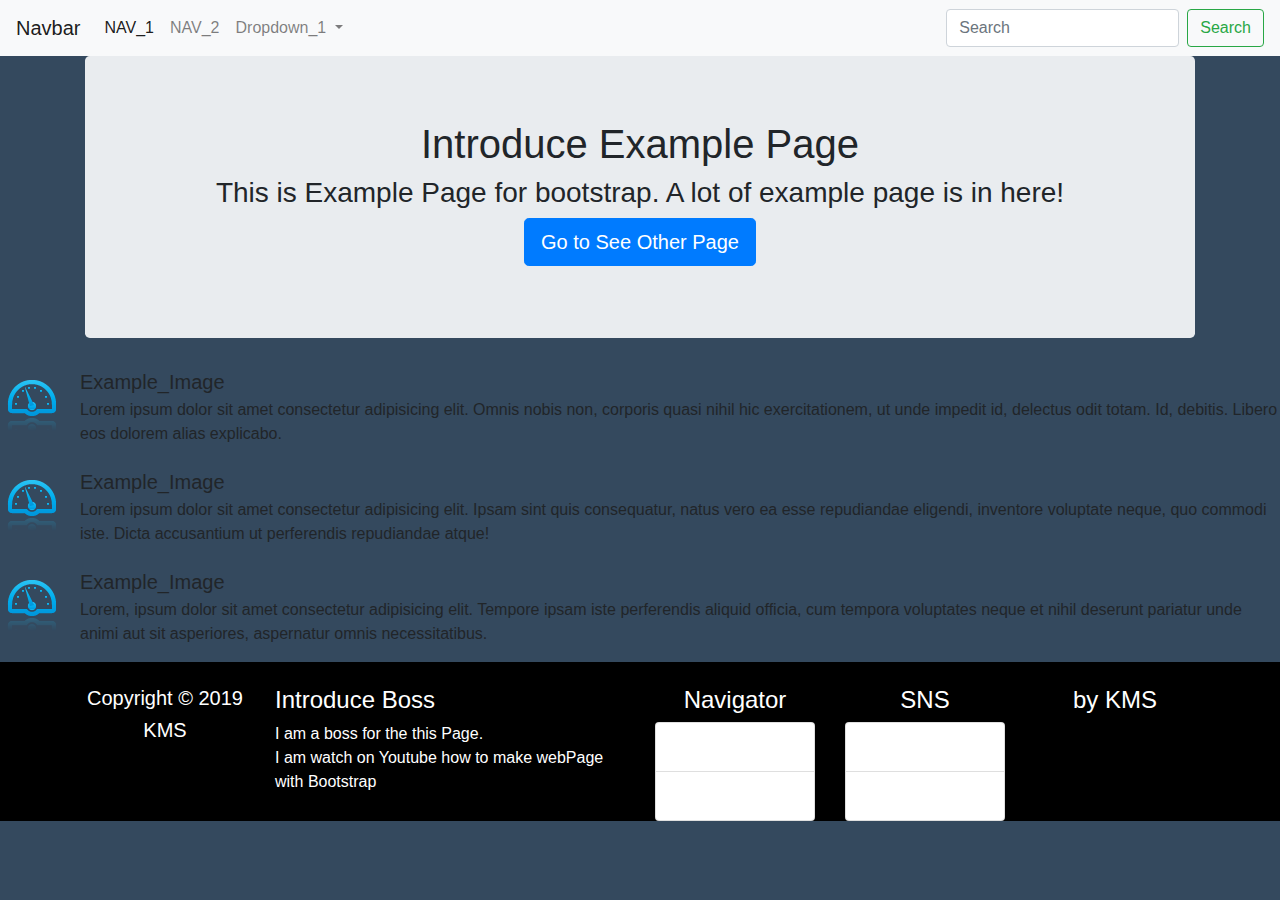
<file: Example/index.html>
<!DOCTYPE html>
<html lang="en">

<head>
    <meta charset="UTF-8">
    <meta name="viewport" content="width=device-width, initial-scale=1.0">
    <link rel="stylesheet" href="css/bootstrap.css">
    <link rel="stylesheet" type="text/css" href="self.css">
    <title>Example</title>
</head>

<body style="background: #34495e;">
    <nav class="navbar navbar-expand-lg navbar-light bg-light">
        <a class="navbar-brand" href="#">Navbar</a>
        <button class="navbar-toggler" type="button" data-toggle="collapse" data-target="#navbarSupportedContent"
            aria-controls="navbarSupportedContent" aria-expanded="false" aria-label="Toggle navigation">
            <span class="navbar-toggler-icon"></span>
        </button>

        <div class="collapse navbar-collapse" id="navbarSupportedContent">
            <ul class="navbar-nav mr-auto">
                <li class="nav-item active">
                    <a class="nav-link" href="#">NAV_1<span class="sr-only">(current)</span></a>
                </li>
                <li class="nav-item">
                    <a class="nav-link" href="#">NAV_2</a>
                </li>
                <li class="nav-item dropdown">
                    <a class="nav-link dropdown-toggle" href="#" id="navbarDropdown" role="button"
                        data-toggle="dropdown" aria-haspopup="true" aria-expanded="false">
                        Dropdown_1
                    </a>
                    <div class="dropdown-menu" aria-labelledby="navbarDropdown">
                        <a class="dropdown-item" href="#">Menu_1</a>
                        <a class="dropdown-item" href="#">Menu_2</a>
                        <div class="dropdown-divider"></div>
                        <a class="dropdown-item" href="#">dropdown-divider</a>
                    </div>
                </li>
            </ul>
            <form class="form-inline my-2 my-lg-0">
                <input class="form-control mr-sm-2" type="search" placeholder="Search" aria-label="Search">
                <button class="btn btn-outline-success my-2 my-sm-0" type="submit">Search</button>
            </form>
        </div>
    </nav>
    <div class="container">
        <div class="jumbotron">
            <h1 class="text-center">Introduce Example Page</h1>
            <h3 class="text-center">This is Example Page for bootstrap. A lot of example page is in here!</h3>
            <h3 class="text-center"><a class="btn btn-primary btn-lg" href="#" role="button">Go to See Other Page</a>
            </h3>
        </div>
    </div>

      <ul class="list-unstyled">
        <li class="media">
          <img src="image/dashboard_blue.png" class="mr-3" alt="...">
          <div class="media-body">
            <h5 class="mt-0 mb-1">Example_Image</h5>
            Lorem ipsum dolor sit amet consectetur adipisicing elit. Omnis nobis non, corporis quasi nihil hic exercitationem, ut unde impedit id, delectus odit totam. Id, debitis. Libero eos dolorem alias explicabo.
        </div>
        </li>
        <li class="media my-4">
          <img src="image/dashboard_blue.png" class="mr-3" alt="...">
          <div class="media-body">
            <h5 class="mt-0 mb-1">Example_Image</h5>
            Lorem ipsum dolor sit amet consectetur adipisicing elit. Ipsam sint quis consequatur, natus vero ea esse repudiandae eligendi, inventore voluptate neque, quo commodi iste. Dicta accusantium ut perferendis repudiandae atque!
        </div>
        </li>
        <li class="media">
          <img src="image/dashboard_blue.png" class="mr-3" alt="...">
          <div class="media-body">
            <h5 class="mt-0 mb-1">Example_Image</h5>
            Lorem, ipsum dolor sit amet consectetur adipisicing elit. Tempore ipsam iste perferendis aliquid officia, cum tempora voluptates neque et nihil deserunt pariatur unde animi aut sit asperiores, aspernatur omnis necessitatibus.
        </div>
        </li>
      </ul>
    <footer style="background-color : #000000; color : white">
        <div class="container">
            <br>
            <div class="row">
                <div class="col-sm-2" style="text-align : center;">
                    <h5>Copyright &copy; 2019</h5>
                    <h5>KMS</h5>
                </div>
                <div class="col-sm-4">
                    <h4>Introduce Boss</h4>
                    <p>I am a boss for the this Page. <span><br></span>I am watch on Youtube how to make webPage with
                        Bootstrap</p>
                </div>
                <div class="col-sm-2">
                    <h4 style="text-align: center;">Navigator</h4>
                    <ul class="list-group" style="color: #000000">
                        <li class="list-group-item"><a href="#">NAV_1</a></li>
                        <li class="list-group-item"><a href="#">NAV_2</a></li>
                    </ul>
                </div>
                <div class="col-sm-2">
                    <h4 style="text-align: center;">SNS</h4>
                    <ul class="list-group" style="color: #000000">
                        <li class="list-group-item"><a href="#">SNS_1</a></li>
                        <li class="list-group-item"><a href="#">SNS_2</a></li>
                    </ul>
                </div>
                <div class="col-sm-2">
                    <h4 style="text-align: center;"><span class="gluphicon glyphicon-ok"></span>by KMS</h4>
                </div>
            </div>
        </div>
    </footer>
    <script src="https://code.jquery.com/jquery-3.1.1.min.js"></script>
    <script src="js/bootstrap.js"></script>
</body>

</html>
</file>
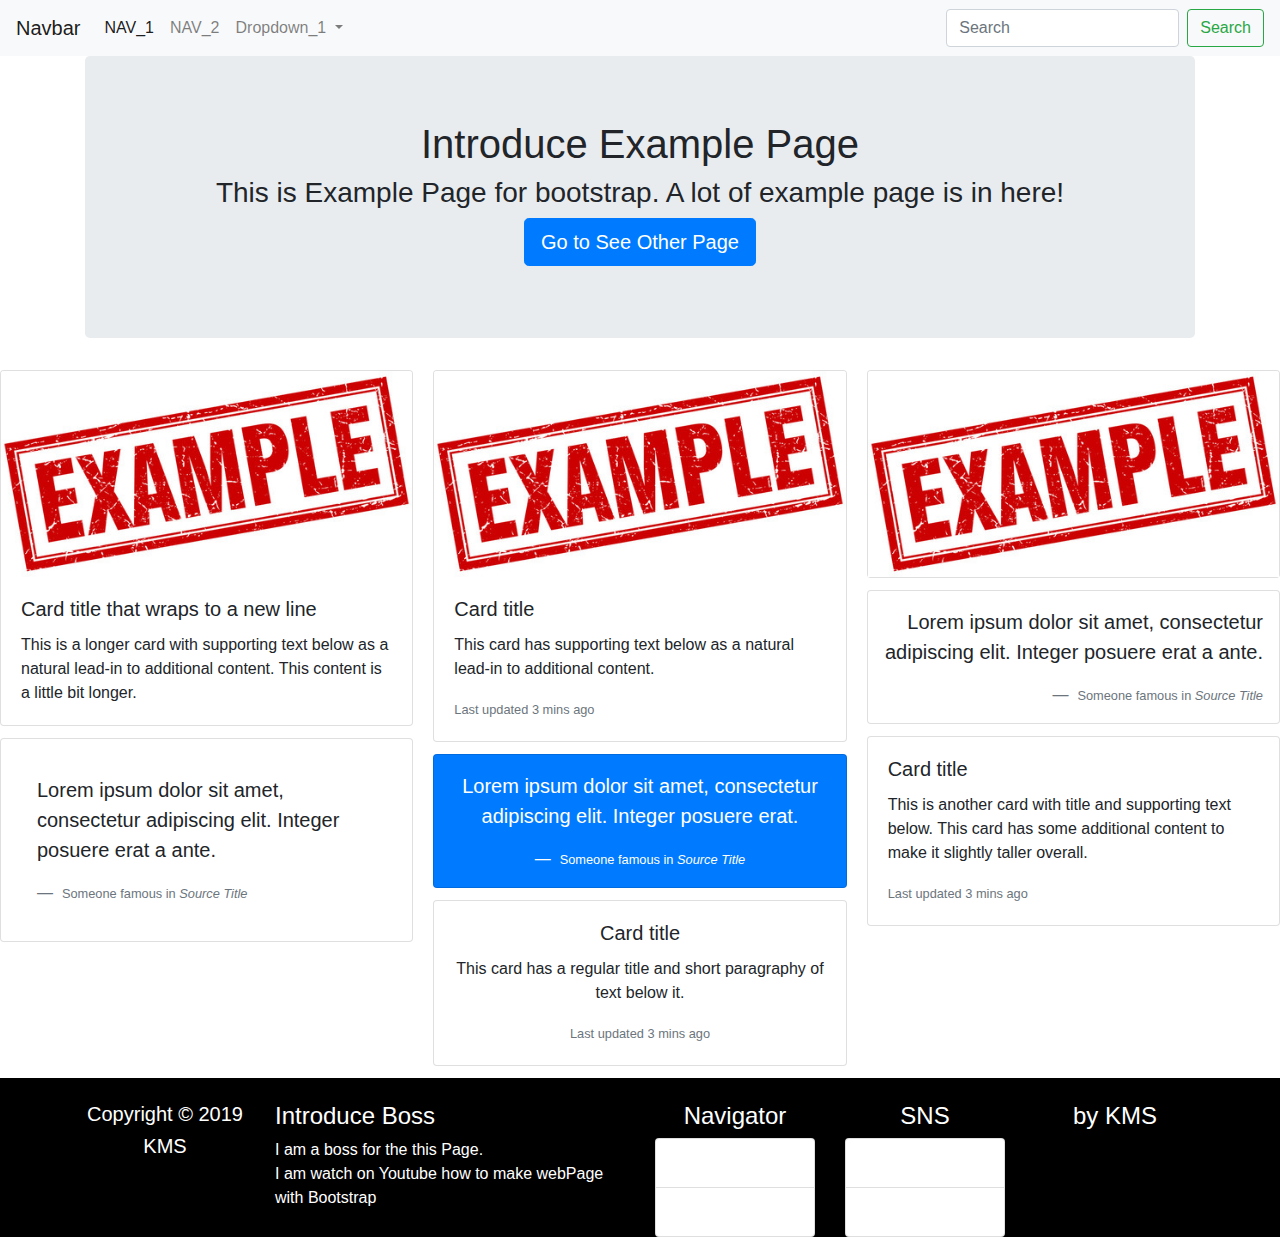
<file: Example/card_version.html>
<!DOCTYPE html>
<html lang="en">

<head>
    <meta charset="UTF-8">
    <meta name="viewport" content="width=device-width, initial-scale=1.0">
    <link rel="stylesheet" href="css/bootstrap.css">
    <link rel="stylesheet" type="text/css" href="self.css">
    <title>Example</title>
</head>

<body>
    <nav class="navbar navbar-expand-lg navbar-light bg-light">
        <a class="navbar-brand" href="#">Navbar</a>
        <button class="navbar-toggler" type="button" data-toggle="collapse" data-target="#navbarSupportedContent"
            aria-controls="navbarSupportedContent" aria-expanded="false" aria-label="Toggle navigation">
            <span class="navbar-toggler-icon"></span>
        </button>

        <div class="collapse navbar-collapse" id="navbarSupportedContent">
            <ul class="navbar-nav mr-auto">
                <li class="nav-item active">
                    <a class="nav-link" href="#">NAV_1<span class="sr-only">(current)</span></a>
                </li>
                <li class="nav-item">
                    <a class="nav-link" href="#">NAV_2</a>
                </li>
                <li class="nav-item dropdown">
                    <a class="nav-link dropdown-toggle" href="#" id="navbarDropdown" role="button"
                        data-toggle="dropdown" aria-haspopup="true" aria-expanded="false">
                        Dropdown_1
                    </a>
                    <div class="dropdown-menu" aria-labelledby="navbarDropdown">
                        <a class="dropdown-item" href="#">Menu_1</a>
                        <a class="dropdown-item" href="#">Menu_2</a>
                        <div class="dropdown-divider"></div>
                        <a class="dropdown-item" href="#">dropdown-divider</a>
                    </div>
                </li>
            </ul>
            <form class="form-inline my-2 my-lg-0">
                <input class="form-control mr-sm-2" type="search" placeholder="Search" aria-label="Search">
                <button class="btn btn-outline-success my-2 my-sm-0" type="submit">Search</button>
            </form>
        </div>
    </nav>
    <div class="container">
        <div class="jumbotron">
            <h1 class="text-center">Introduce Example Page</h1>
            <h3 class="text-center">This is Example Page for bootstrap. A lot of example page is in here!</h3>
            <h3 class="text-center"><a class="btn btn-primary btn-lg" href="#" role="button">Go to See Other Page</a>
            </h3>
        </div>
    </div>
    <div class="card-columns">
        <div class="card">
          <img src="image/Example_Image.jpg" class="card-img-top" alt="...">
          <div class="card-body">
            <h5 class="card-title">Card title that wraps to a new line</h5>
            <p class="card-text">This is a longer card with supporting text below as a natural lead-in to additional content. This content is a little bit longer.</p>
          </div>
        </div>
        <div class="card p-3">
          <blockquote class="blockquote mb-0 card-body">
            <p>Lorem ipsum dolor sit amet, consectetur adipiscing elit. Integer posuere erat a ante.</p>
            <footer class="blockquote-footer">
              <small class="text-muted">
                Someone famous in <cite title="Source Title">Source Title</cite>
              </small>
            </footer>
          </blockquote>
        </div>
        <div class="card">
          <img src="image/Example_Image.jpg" class="card-img-top" alt="...">
          <div class="card-body">
            <h5 class="card-title">Card title</h5>
            <p class="card-text">This card has supporting text below as a natural lead-in to additional content.</p>
            <p class="card-text"><small class="text-muted">Last updated 3 mins ago</small></p>
          </div>
        </div>
        <div class="card bg-primary text-white text-center p-3">
          <blockquote class="blockquote mb-0">
            <p>Lorem ipsum dolor sit amet, consectetur adipiscing elit. Integer posuere erat.</p>
            <footer class="blockquote-footer text-white">
              <small>
                Someone famous in <cite title="Source Title">Source Title</cite>
              </small>
            </footer>
          </blockquote>
        </div>
        <div class="card text-center">
          <div class="card-body">
            <h5 class="card-title">Card title</h5>
            <p class="card-text">This card has a regular title and short paragraphy of text below it.</p>
            <p class="card-text"><small class="text-muted">Last updated 3 mins ago</small></p>
          </div>
        </div>
        <div class="card">
          <img src="image/Example_Image.jpg" class="card-img-top" alt="...">
        </div>
        <div class="card p-3 text-right">
          <blockquote class="blockquote mb-0">
            <p>Lorem ipsum dolor sit amet, consectetur adipiscing elit. Integer posuere erat a ante.</p>
            <footer class="blockquote-footer">
              <small class="text-muted">
                Someone famous in <cite title="Source Title">Source Title</cite>
              </small>
            </footer>
          </blockquote>
        </div>
        <div class="card">
          <div class="card-body">
            <h5 class="card-title">Card title</h5>
            <p class="card-text">This is another card with title and supporting text below. This card has some additional content to make it slightly taller overall.</p>
            <p class="card-text"><small class="text-muted">Last updated 3 mins ago</small></p>
          </div>
        </div>
      </div>
    <footer style="background-color : #000000; color : white">
        <div class="container">
            <br>
            <div class="row">
                <div class="col-sm-2" style="text-align : center;">
                    <h5>Copyright &copy; 2019</h5>
                    <h5>KMS</h5>
                </div>
                <div class="col-sm-4">
                    <h4>Introduce Boss</h4>
                    <p>I am a boss for the this Page. <span><br></span>I am watch on Youtube how to make webPage with
                        Bootstrap</p>
                </div>
                <div class="col-sm-2">
                    <h4 style="text-align: center;">Navigator</h4>
                    <ul class="list-group" style="color: #000000">
                        <li class="list-group-item"><a href="#">NAV_1</a></li>
                        <li class="list-group-item"><a href="#">NAV_2</a></li>
                    </ul>
                </div>
                <div class="col-sm-2">
                    <h4 style="text-align: center;">SNS</h4>
                    <ul class="list-group" style="color: #000000">
                        <li class="list-group-item"><a href="#">SNS_1</a></li>
                        <li class="list-group-item"><a href="#">SNS_2</a></li>
                    </ul>
                </div>
                <div class="col-sm-2">
                    <h4 style="text-align: center;"><span class="gluphicon glyphicon-ok"></span>by KMS</h4>
                </div>
            </div>
        </div>
    </footer>
    <script src="https://code.jquery.com/jquery-3.1.1.min.js"></script>
    <script src="js/bootstrap.js"></script>
</body>

</html>
</file>
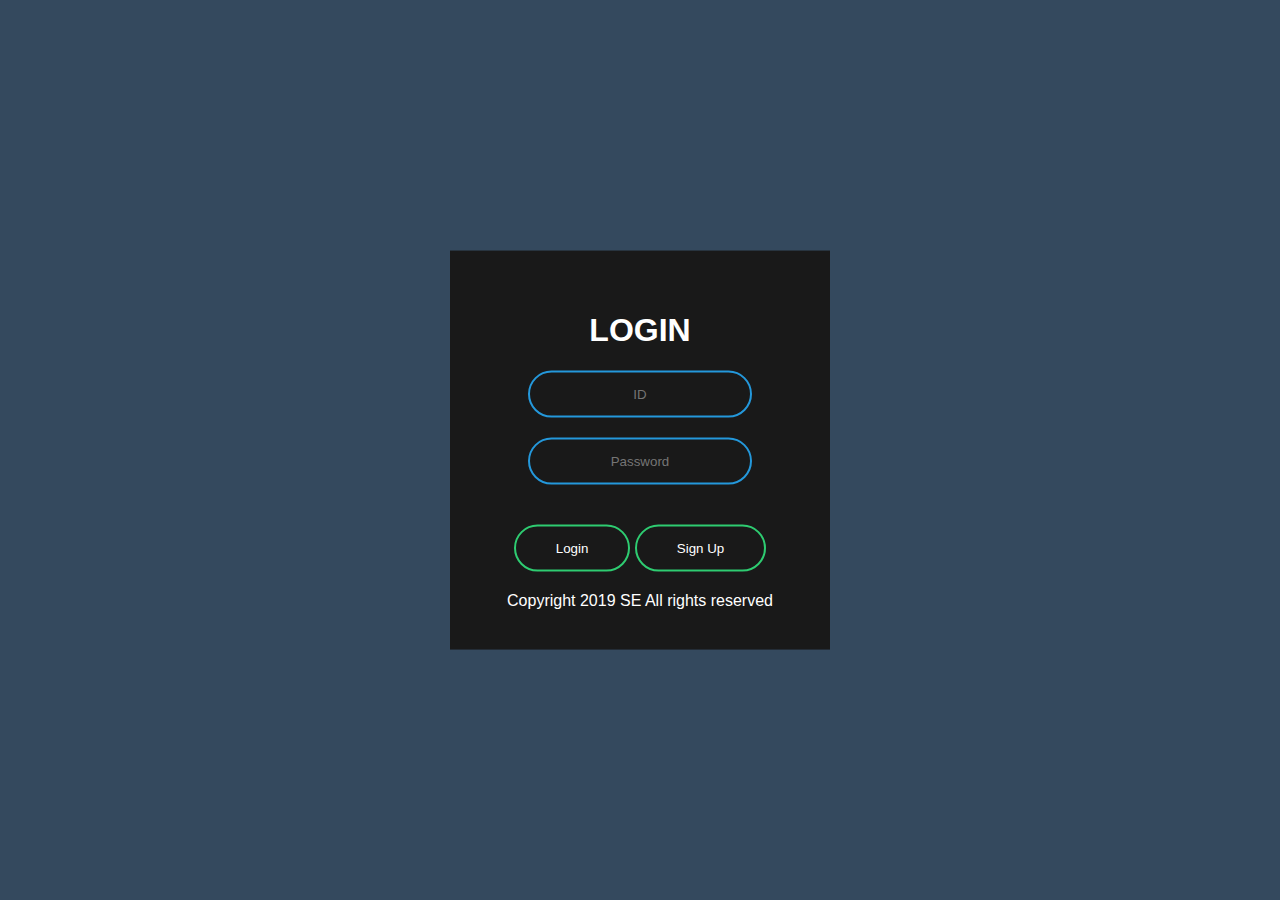
<file: Example/Login.html>
<!DOCTYPE html>
<html lang="en">
<head>
    <meta charset="UTF-8">
    <meta name="viewport" content="width=device-width, initial-scale=1.0">
    <meta http-equiv="X-UA-Compatible" content="ie=edge">
    <title>개과천선</title>
    <link href="css/LogintStyle.css" rel="stylesheet" type="text/css">
</head>
<body>

    <form class="Login_box" action="" method="post">
        
        <h1>Login</h1>
        <input type="text" name="id" placeholder="ID">
        <input type="password" name="pw" placeholder="Password">
        <input type="submit" name="btnSubmit" value="Login">
        <input type="button" name="btnSignup" value="Sign Up" onClick="location.href='SignUp.html'">
        <label>Copyright 2019 SE All rights reserved</label>
    </form>
</body>
</html>
</file>
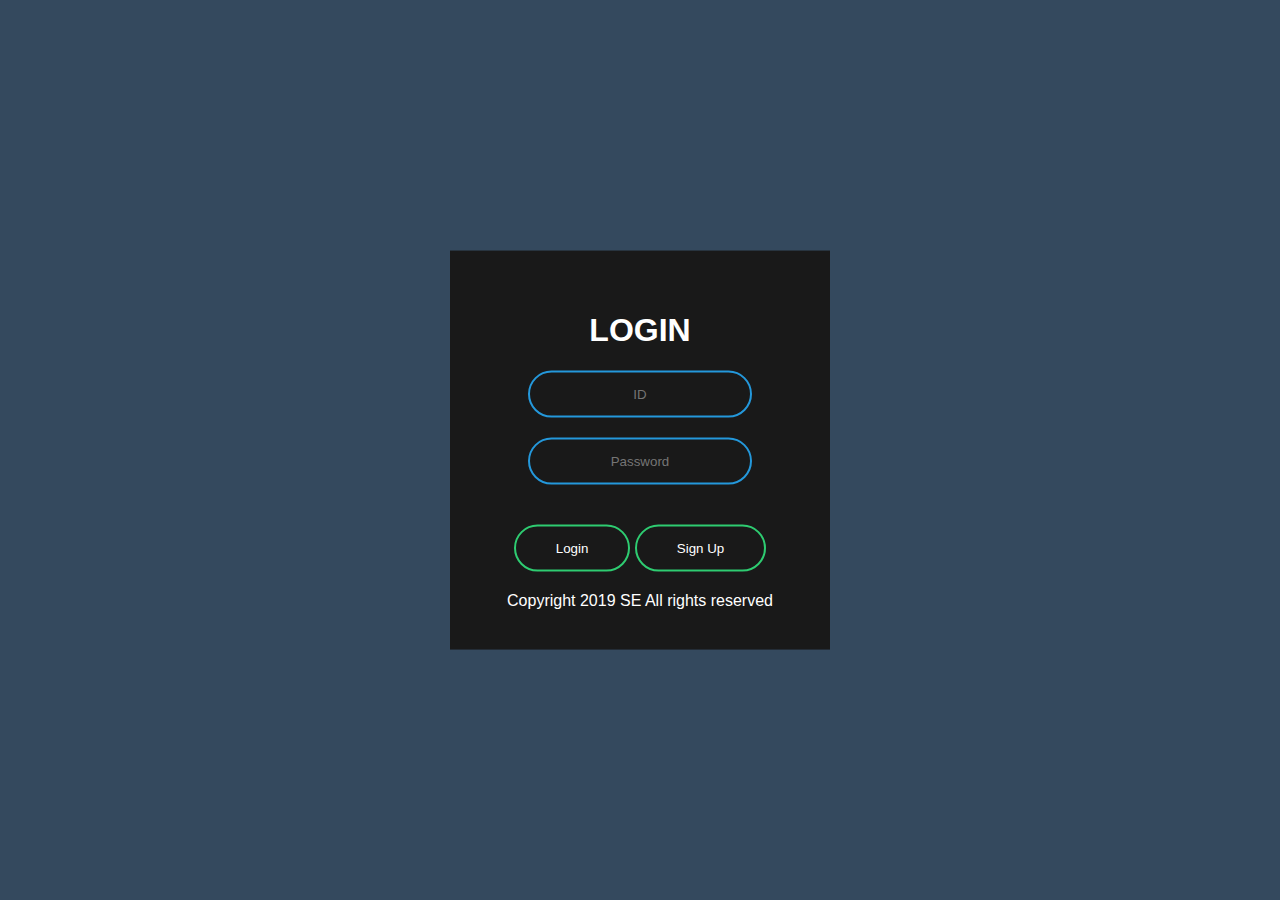
<file: BS_Learn/WebContent/Login.html>
<!DOCTYPE html>
<html lang="en">
<head>
    <meta charset="UTF-8">
    <meta name="viewport" content="width=device-width, initial-scale=1.0">
    <meta http-equiv="X-UA-Compatible" content="ie=edge">
    <title>Example_Login_Page</title>
    <link href="css/LoginStyle.css" rel="stylesheet" type="text/css">
</head>
<body>

    <form class="Login_box" action="" method="post">
        
        <h1>Login</h1>
        <input type="text" name="id" placeholder="ID">
        <input type="password" name="pw" placeholder="Password">
        <input type="submit" name="btnSubmit" value="Login">
        <input type="button" name="btnSignup" value="Sign Up" onClick="location.href='SignUp.'">
        <label>Copyright 2019 SE All rights reserved</label>
    </form>
</body>
</html>
</file>
<file: Example/self.css>
a:link { color: white; text-decoration: none;}
a:visited { color: white; text-decoration: none;}
a:hover { color: white; text-decoration: underline;}
</file>
<file: Example/css/LogintStyle.css>
body{
    margin: 0;
    padding: 0;
    font-family: sans-serif;
    background: #34495e;

}

.Login_box{
    width: 300px;
    padding: 40px;
    position : absolute;
    top : 50%;
    left : 50%;
    transform : translate(-50%,-50%);
    background : #191919;
    text-align: center;
}

.Login_box h1{
    color: white;
    text-transform: uppercase;
    font-weight: 900;
}

.Login_box input[type = "text"], .Login_box input[type = "password"]{
    border : 0;
    background: none;
    display: block;
    margin: 20px auto;
    text-align: center;
    border : 2px solid #2498db;
    padding : 14px 10px;
    width: 200px;
    outline: none;
    color: white;
    border-radius: 24px;
    transition: 0.25s;

}

.Login_box input[type = "text"]:focus, .Login_box input[type = "password"]:focus{
    width: 280px;
    border-color: #2ecc71;
}


.Login_box input[type = "submit"]{
    border : 0;
    background: none;
    display: inline-block;
    margin: 20px auto;
    text-align: center;
    border : 2px solid #2ecc71;
    padding : 14px 40px;
    outline: none;
    color: white;
    border-radius: 24px;
    transition: 0.25s;
    cursor: pointer;
    
}

.Login_box input[type = "button"]{
    border : 0;
    background: none;
    display: inline-block;
    margin: 20px auto;
    text-align: center;
    border : 2px solid #2ecc71;
    padding : 14px 40px;
    outline: none;
    color: white;
    border-radius: 24px;
    transition: 0.25s;
    cursor: pointer;
}

.Login_box input[type = "submit"]:hover{
    background: #2ecc71;
}

.Login_box input[type = "button"]:hover{
    background: #2ecc71;
}

.Login_box input[value="Register"]{
    float: right;
}

label{
    color:white;
}
</file>
<file: BS_Learn/WebContent/css/LoginStyle.css>
body{
    margin: 0;
    padding: 0;
    font-family: sans-serif;
    background: #34495e;

}

.Login_box{
    width: 300px;
    padding: 40px;
    position : absolute;
    top : 50%;
    left : 50%;
    transform : translate(-50%,-50%);
    background : #191919;
    text-align: center;
}

.Login_box h1{
    color: white;
    text-transform: uppercase;
    font-weight: 900;
}

.Login_box input[type = "text"], .Login_box input[type = "password"]{
    border : 0;
    background: none;
    display: block;
    margin: 20px auto;
    text-align: center;
    border : 2px solid #2498db;
    padding : 14px 10px;
    width: 200px;
    outline: none;
    color: white;
    border-radius: 24px;
    transition: 0.25s;

}

.Login_box input[type = "text"]:focus, .Login_box input[type = "password"]:focus{
    width: 280px;
    border-color: #2ecc71;
}


.Login_box input[type = "submit"]{
    border : 0;
    background: none;
    display: inline-block;
    margin: 20px auto;
    text-align: center;
    border : 2px solid #2ecc71;
    padding : 14px 40px;
    outline: none;
    color: white;
    border-radius: 24px;
    transition: 0.25s;
    cursor: pointer;
    
}

.Login_box input[type = "button"]{
    border : 0;
    background: none;
    display: inline-block;
    margin: 20px auto;
    text-align: center;
    border : 2px solid #2ecc71;
    padding : 14px 40px;
    outline: none;
    color: white;
    border-radius: 24px;
    transition: 0.25s;
    cursor: pointer;
}

.Login_box input[type = "submit"]:hover{
    background: #2ecc71;
}

.Login_box input[type = "button"]:hover{
    background: #2ecc71;
}

.Login_box input[value="Register"]{
    float: right;
}

label{
    color:white;
}
</file>
